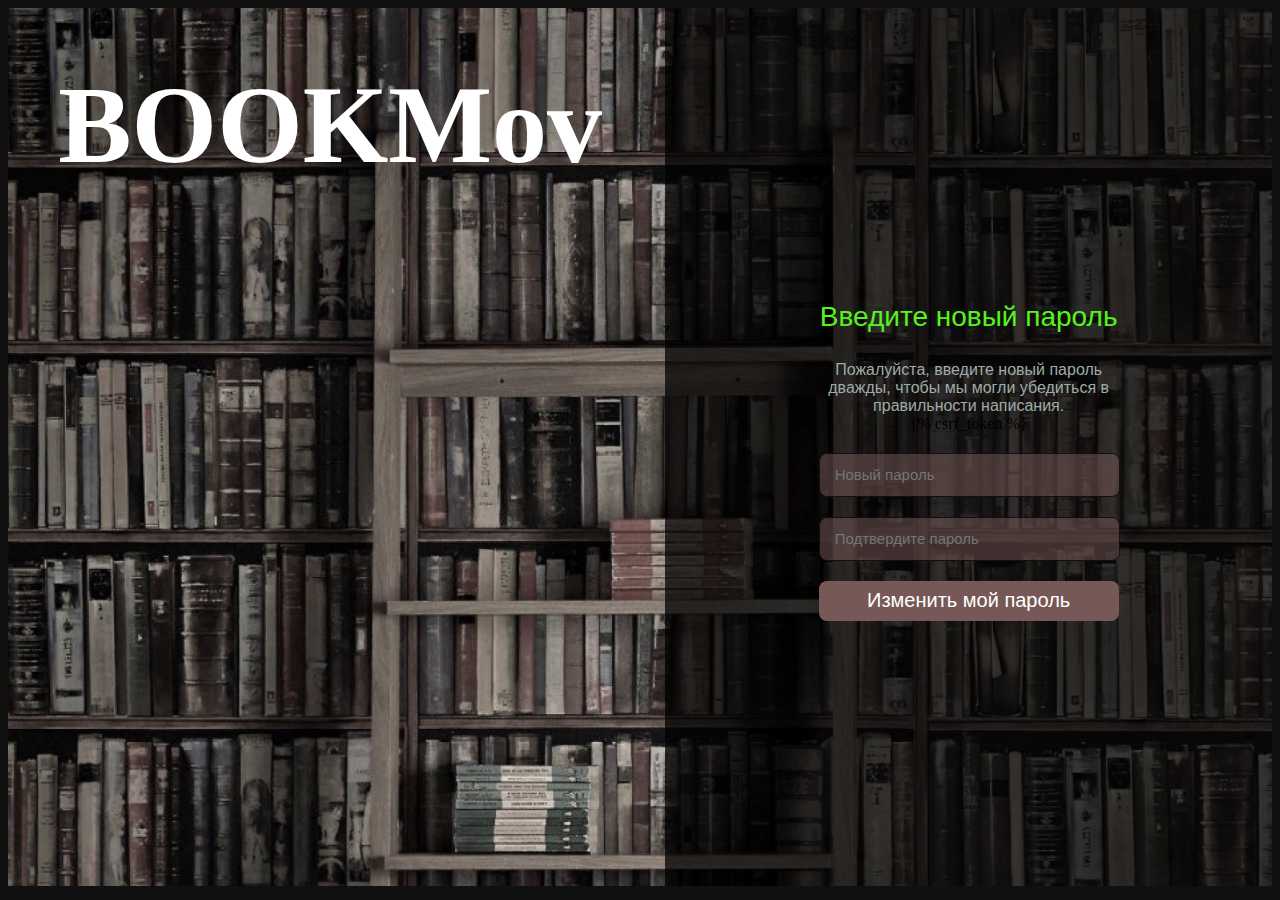
<file: bookmov_site/books/templates/books/password_reset_confirm.html>
<!DOCTYPE html>
<html lang="en">
  <head>
    <meta charset="UTF-8">
    <meta http-equiv="X-UA-Compatible" content="IE=edge">
    <meta name="viewport" content="width=device-width, initial-scale=1.0">
    <link rel="stylesheet" href= "">
      <style>
body {
    background-color: #101010;
}

main {
    width: 100%;
    height: 97.5vh;
    background-image: url("../../static/books/images/assets/img/background-img-main.jpg");
    background-position: center center;
    background-repeat: no-repeat;
    background-size: cover;
    text-align: center;
}

.main-wrapper {
    display: flex;
    justify-content: flex-end;
    column-gap: 5%;
}

main h1 {
    margin-top: 10%;
}

main h1 a {
    text-decoration: none;
    color: #ffffff;
    font-size: 110px;
}

main .main-wrapper .form-wrapper {
    align-self: stretch;
    background-color: #000000bc;
    width: 48%;
    height: 97.5vh;
    display: flex;
    justify-content: center;
    align-items: center;
    flex-direction: column;
}

.form-content {
    width: 300px;
}

.form-content p {
    color: #57f31d;
    font-family: Arial, Helvetica, sans-serif;
    font-size: 28px;
}

.form-content form {
    display: block;
}

.form-content p1 {
    color: #9faba8;
    font-family: Helvetica, sans-serif;
    font-size: 16px;
}

.form-content form input {
    margin-top: 20px;
}

.form-password-new {
    width: 94%;
    height: 40px;
    background-color: #76595684;
    color: #ffffff;
    outline: none;
    border-radius: 8px;
    font-size: 15px;
    padding-left: 15px;
    border: solid 1px #101010;
}

.form-password-new2 {
    width: 94%;
    height: 40px;
    background-color: #76595684;
    color: white;
    outline: none;
    border-radius: 8px;
    font-size: 15px;
    padding-left: 15px;
    border: solid 1px #101010;
}


.input-change-password {
    width: 100%;
    height: 40px;
    background-color: #765956;
    color: white;
    outline: none;
    border: none;
    border-radius: 8px;
    cursor: pointer;
    font-size: 20px;
    transition: 0.3s;
}

.input-change-password:hover {
    transform: scale(1.05);
}
      </style>
    <link rel="icon" href="../../static/books/images/assets/icon/favicon.png" type="image/x-icon">
    <title>Введите новый пароль</title>
  </head>
    <body>
    <main>
        <div class="main-wrapper">
            <div><h1><a class="logo" href="#">BOOKMov</a></h1></div>
            <div class="form-wrapper">
                <div class="form-content">
                    <p>Введите новый пароль</p>
                    <p1> Пожалуйста, введите новый пароль дважды, чтобы мы могли убедиться в правильности написания. </p1>
                <form action="" method="post"> {% csrf_token %}
                  <label for="id_new_password1"></label>
                    <input type="password" name="new_password1" autocomplete="new-password"
                           class="form-password-new" placeholder="Новый пароль" required id="id_new_password1">
                      <label for="id_new_password2"></label>
                        <input type="password" name="new_password2" autocomplete="new-password"
                               class="form-password-new2" placeholder="Подтвердите пароль" required id="id_new_password2">
                          <input class="input-change-password" type="submit" value="Изменить мой пароль">
                </form>
                </div>
            </div>
        </div>
    </main>
    </body>
</html>
</file>
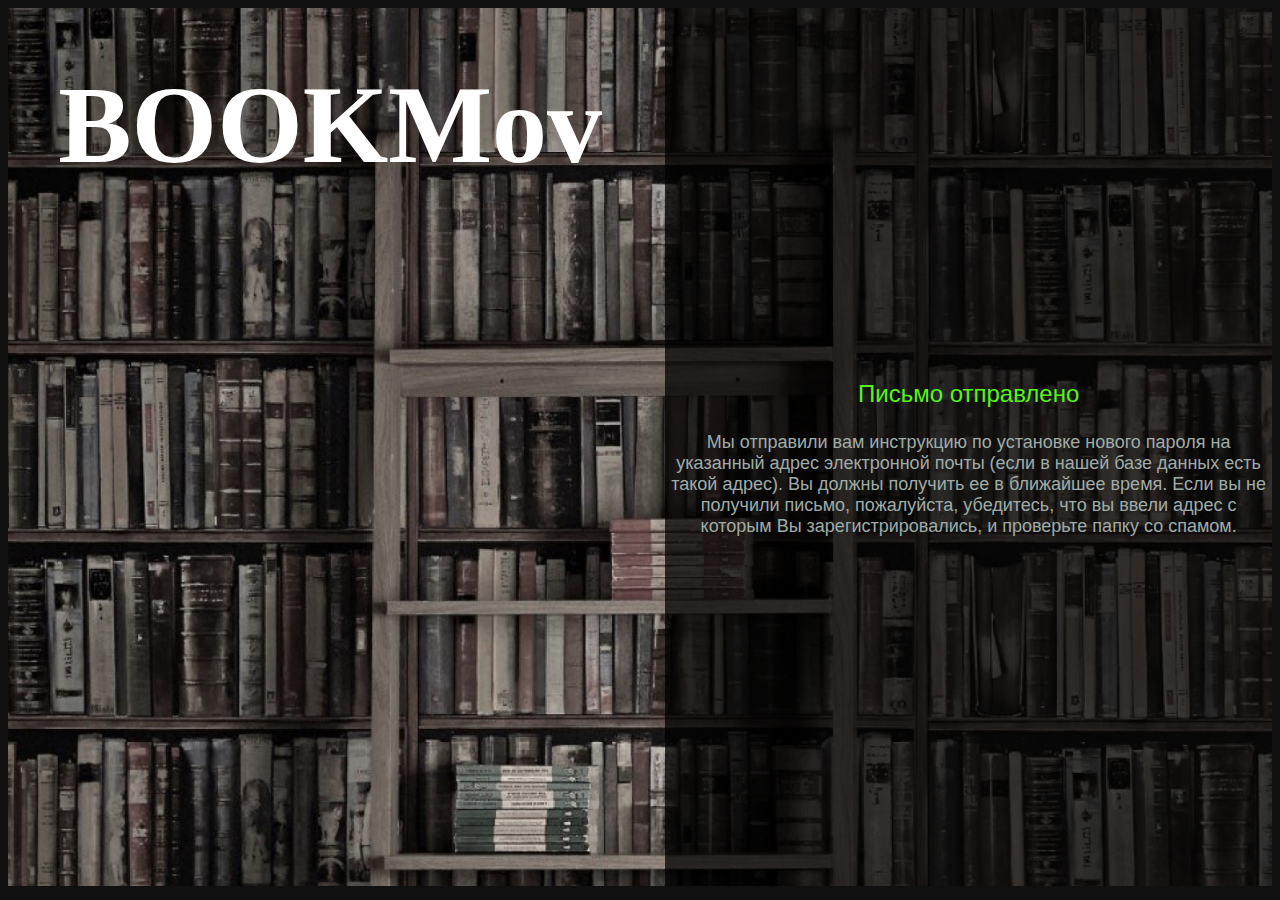
<file: bookmov_site/books/templates/books/password_reset_done.html>
<html lang="en">
<head>
    <meta charset="UTF-8">
    <meta http-equiv="X-UA-Compatible" content="IE=edge">
    <meta name="viewport" content="width=device-width, initial-scale=1.0">
    <link rel="stylesheet" href="../../static/books/css/password_reset_done.css">
    <link rel="icon" href="../../static/books/images/assets/icon/favicon.png" type="image/x-icon">
    <title>Восстановление пароля</title>
</head>
<body>
    <main>
        <div class="main-wrapper">
            <div><h1><a class="logo" href="{% url 'login' %}">BOOKMov</a></h1></div>
            <div class="form-wrapper">
                <div class="form-content">
                    <p>Письмо отправлено</p>
                    <p1>Мы отправили вам инструкцию по установке нового пароля на указанный адрес электронной почты
                        (если в нашей базе данных есть такой адрес). Вы должны получить ее в ближайшее время.
                        Если вы не получили письмо, пожалуйста, убедитесь, что вы ввели адрес с которым
                        Вы зарегистрировались, и проверьте папку со спамом.
                    </p1>
                </div>
            </div>
        </div>
    </main>
</body>
</html>
</file>
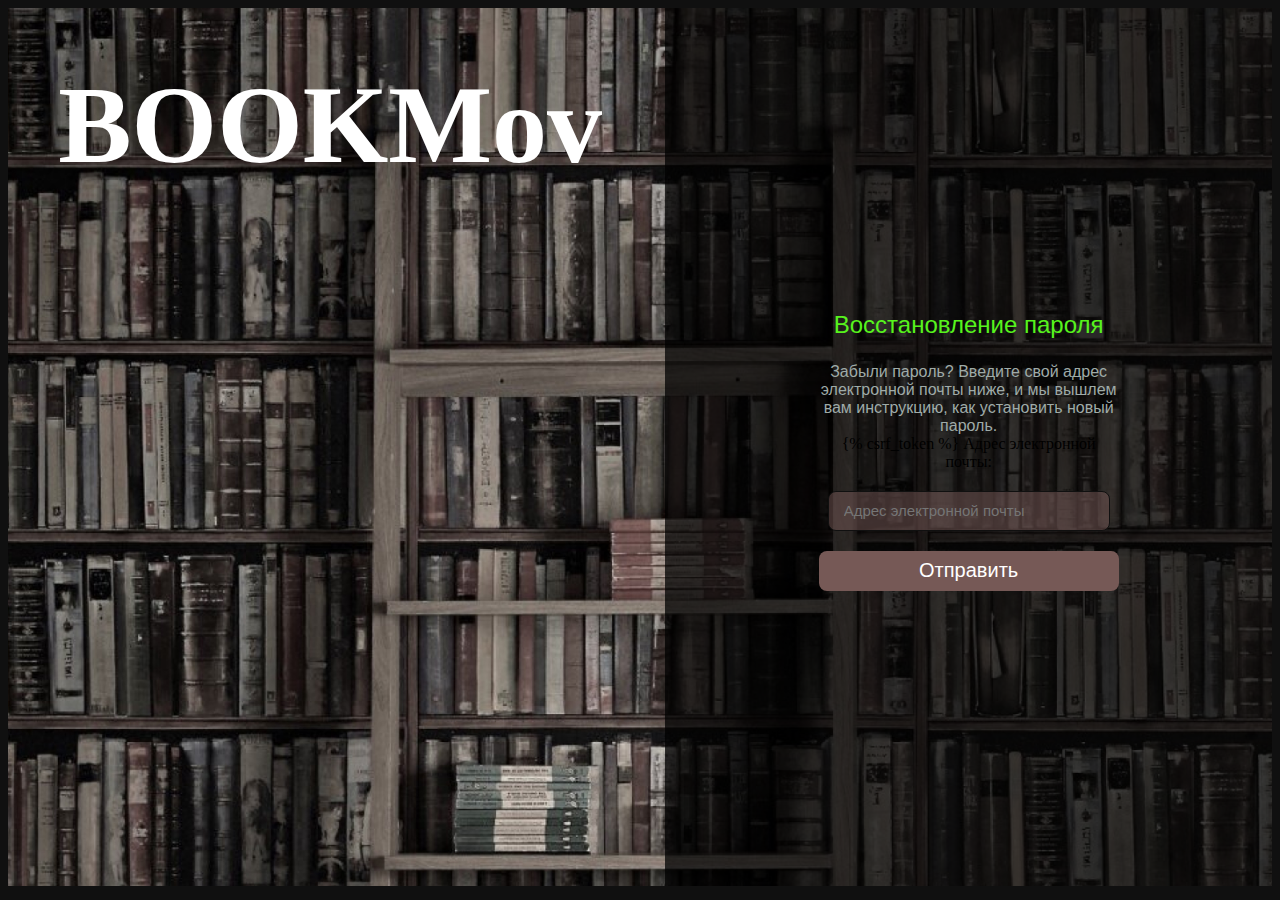
<file: bookmov_site/books/templates/books/password_reset_form.html>
<html lang="en">
<head>
    <meta charset="UTF-8">
    <meta http-equiv="X-UA-Compatible" content="IE=edge">
    <meta name="viewport" content="width=device-width, initial-scale=1.0">
    <link rel="stylesheet" href="../../static/books/css/password_reset_form.css">
    <link rel="icon" href="../../static/books/images/assets/icon/favicon.png" type="image/x-icon">
    <title>Восстановление пароля</title>
</head>
<body>
    <main>
        <div class="main-wrapper">
            <div><h1><a class="logo" href="#">BOOKMov</a></h1></div>
            <div class="form-wrapper">
                <div class="form-content">
                    <p>Восстановление пароля</p>
                    <p1>Забыли пароль? Введите свой адрес электронной почты ниже, и мы вышлем вам инструкцию, как установить новый пароль.</p1>
                    <form method="post" action=""> {% csrf_token %}
                            <label for="id_email">Адрес электронной почты:</label>
                            <input class="input-email" type="email" name="email" autocomplete="email"
                                   maxlength="254" required id="id_email" placeholder="Адрес электронной почты">
                            <input class="input-button-reset-form" type="submit" value="Отправить">
                    </form>
                </div>
            </div>
        </div>
    </main>
</body>
</html>
</file>
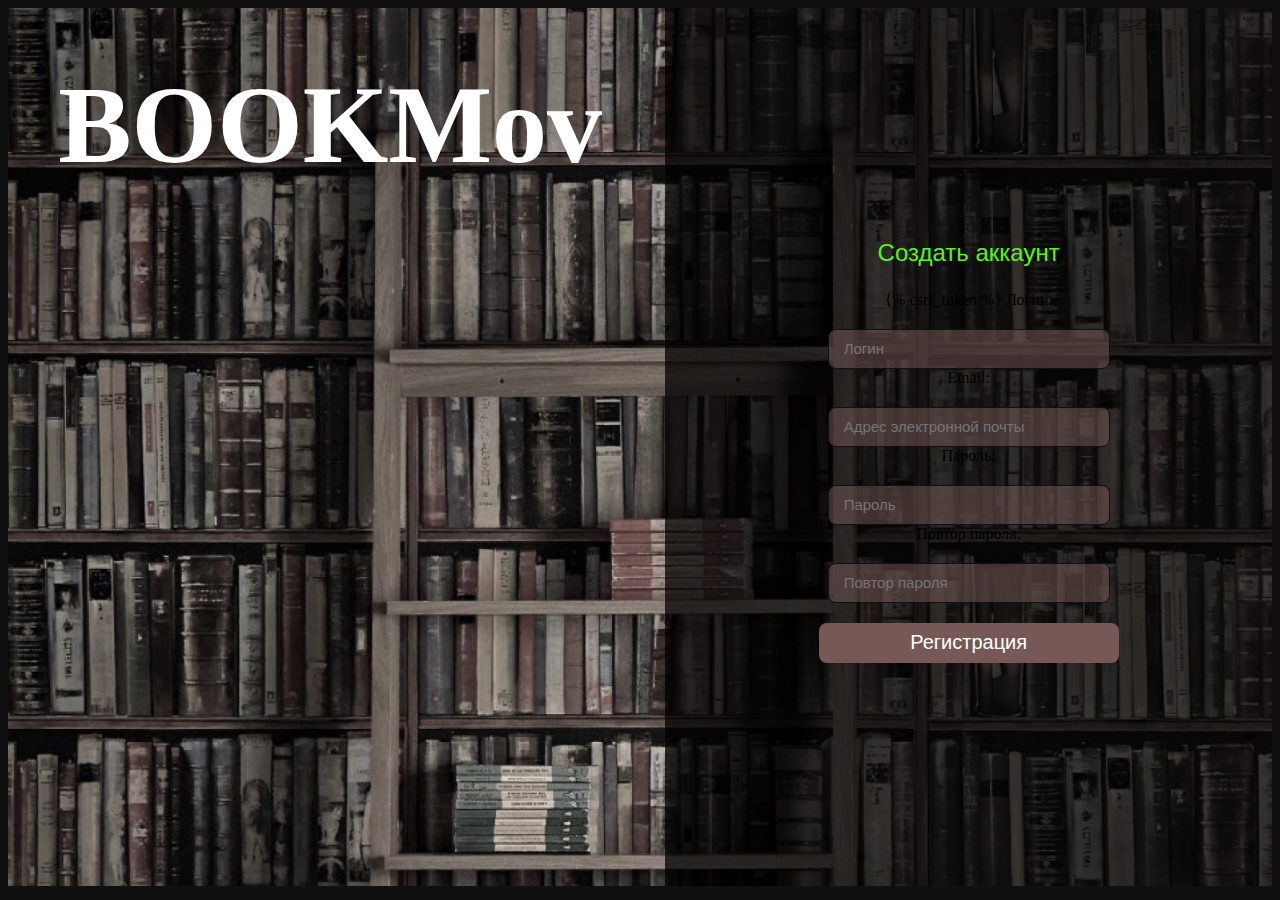
<file: bookmov_site/books/templates/books/registration.html>
<html lang="en">
<head>
    <meta charset="UTF-8">
    <meta http-equiv="X-UA-Compatible" content="IE=edge">
    <meta name="viewport" content="width=device-width, initial-scale=1.0">
    <link rel="stylesheet" href= "../../static/books/css/registration.css" >
    <link rel="icon" href="../../static/books/images/assets/icon/favicon.png" type="image/x-icon">
    <title>Регистрация</title>
</head>
<body>
    <main>
        <div class="main-wrapper">
            <div><h1><a class="logo" href="#">BOOKMov</a></h1></div>
            <div class="form-wrapper">
                <div class="form-content">
                    <p>Создать аккаунт</p>
                        <form action="" method="post"> {% csrf_token %}
                            <label for="id_username">Логин:</label>
                                <input class="input-username-R" type="text" maxlength="40" name="username" autofocus required id="id_username" placeholder="Логин">
                                    <label for="id_email">Email:</label>
                                        <input class="input-email-R" type="email" maxlength="40" name="email" required id="id_email" placeholder="Адрес электронной почты">
                                            <label for="id_password1">Пароль:</label>
                                                <input class="input-password-R" type="password" maxlength="40" name="password1" required id="id_password1" placeholder="Пароль">
                                                    <label for="id_password2">Повтор пароля:</label>
                                                        <input class="input-password-R2" type="password" maxlength="40" name="password2" required id="id_password2" placeholder="Повтор пароля">
                                                            <input class="input-button-registration" type="submit" value="Регистрация">
                        </form>
                 </div>
            </div>
        </div>
    </main>
</body>
</html>
</file>
<file: bookmov_site/books/static/books/css/registration.css>
body {
    background-color: #101010;
}

main {
    width: 100%;
    height: 97.5vh;
    background-image: url('../images/assets/img/background-img-main.jpg');
    background-position: center center;
    background-repeat: no-repeat;
    background-size: cover;
    text-align: center;
}

.main-wrapper {
    display: flex;
    justify-content: flex-end;
    column-gap: 5%;
}

main h1 {
    margin-top: 10%;
}

main h1 a {
    text-decoration: none;
    color: #ffffff;
    font-size: 110px;
}

main .main-wrapper .form-wrapper {
    align-self: stretch;
    background-color: #000000bc;
    width: 48%;
    height: 97.5vh;
    display: flex;
    justify-content: center;
    align-items: center;
    flex-direction: column;
}

.form-content {
    width: 300px;
}

.form-content p {
    color: #57f31d;
    font-family: Arial, Helvetica, sans-serif;
    font-size: 24px;
}

.form-content form {
    display: block;
}

.form-content form input {
    margin-top: 20px;
}

.input-username-R {
    width: 94%;
    height: 40px;
    background-color: #76595684;
    color: #ffffff;
    outline: none;
    border-radius: 8px;
    font-size: 15px;
    padding-left: 15px;
    border: solid 1px #101010;
}

.input-email-R {
    width: 94%;
    height: 40px;
    background-color: #76595684;
    color: #ffffff;
    outline: none;
    border-radius: 8px;
    font-size: 15px;
    padding-left: 15px;
    border: solid 1px #101010;
}

.input-password-R {
    width: 94%;
    height: 40px;
    background-color: #76595684;
    color: #ffffff;
    outline: none;
    border-radius: 8px;
    font-size: 15px;
    padding-left: 15px;
    border: solid 1px #101010;
}

.input-password-R2 {
    width: 94%;
    height: 40px;
    background-color: #76595684;
    color: white;
    outline: none;
    border-radius: 8px;
    font-size: 15px;
    padding-left: 15px;
    border: solid 1px #101010;
}

.input-button-registration {
    width: 100%;
    height: 40px;
    background-color: #765956;
    color: white;
    outline: none;
    border: none;
    border-radius: 8px;
    cursor: pointer;
    font-size: 20px;
    transition: 0.3s;

}

.input-button-registration:hover {
    transform: scale(1.05);
}
</file>
